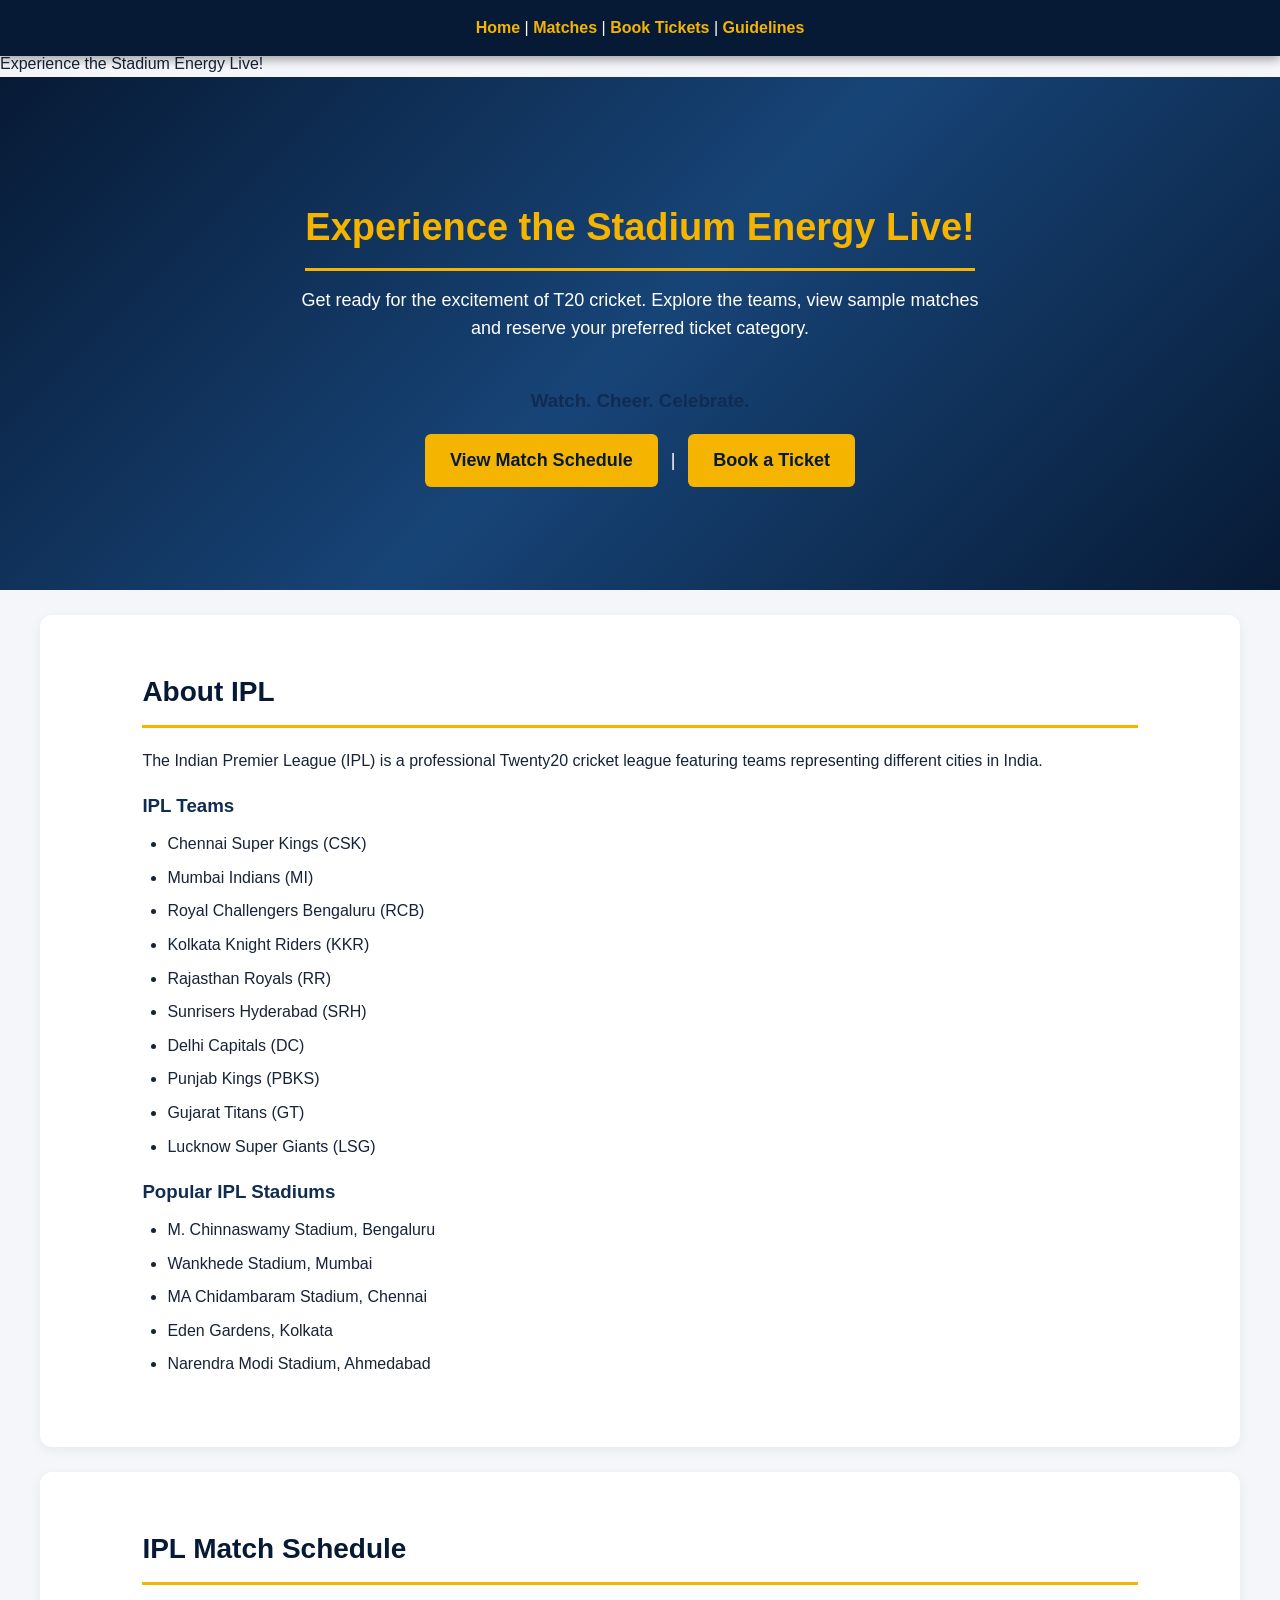
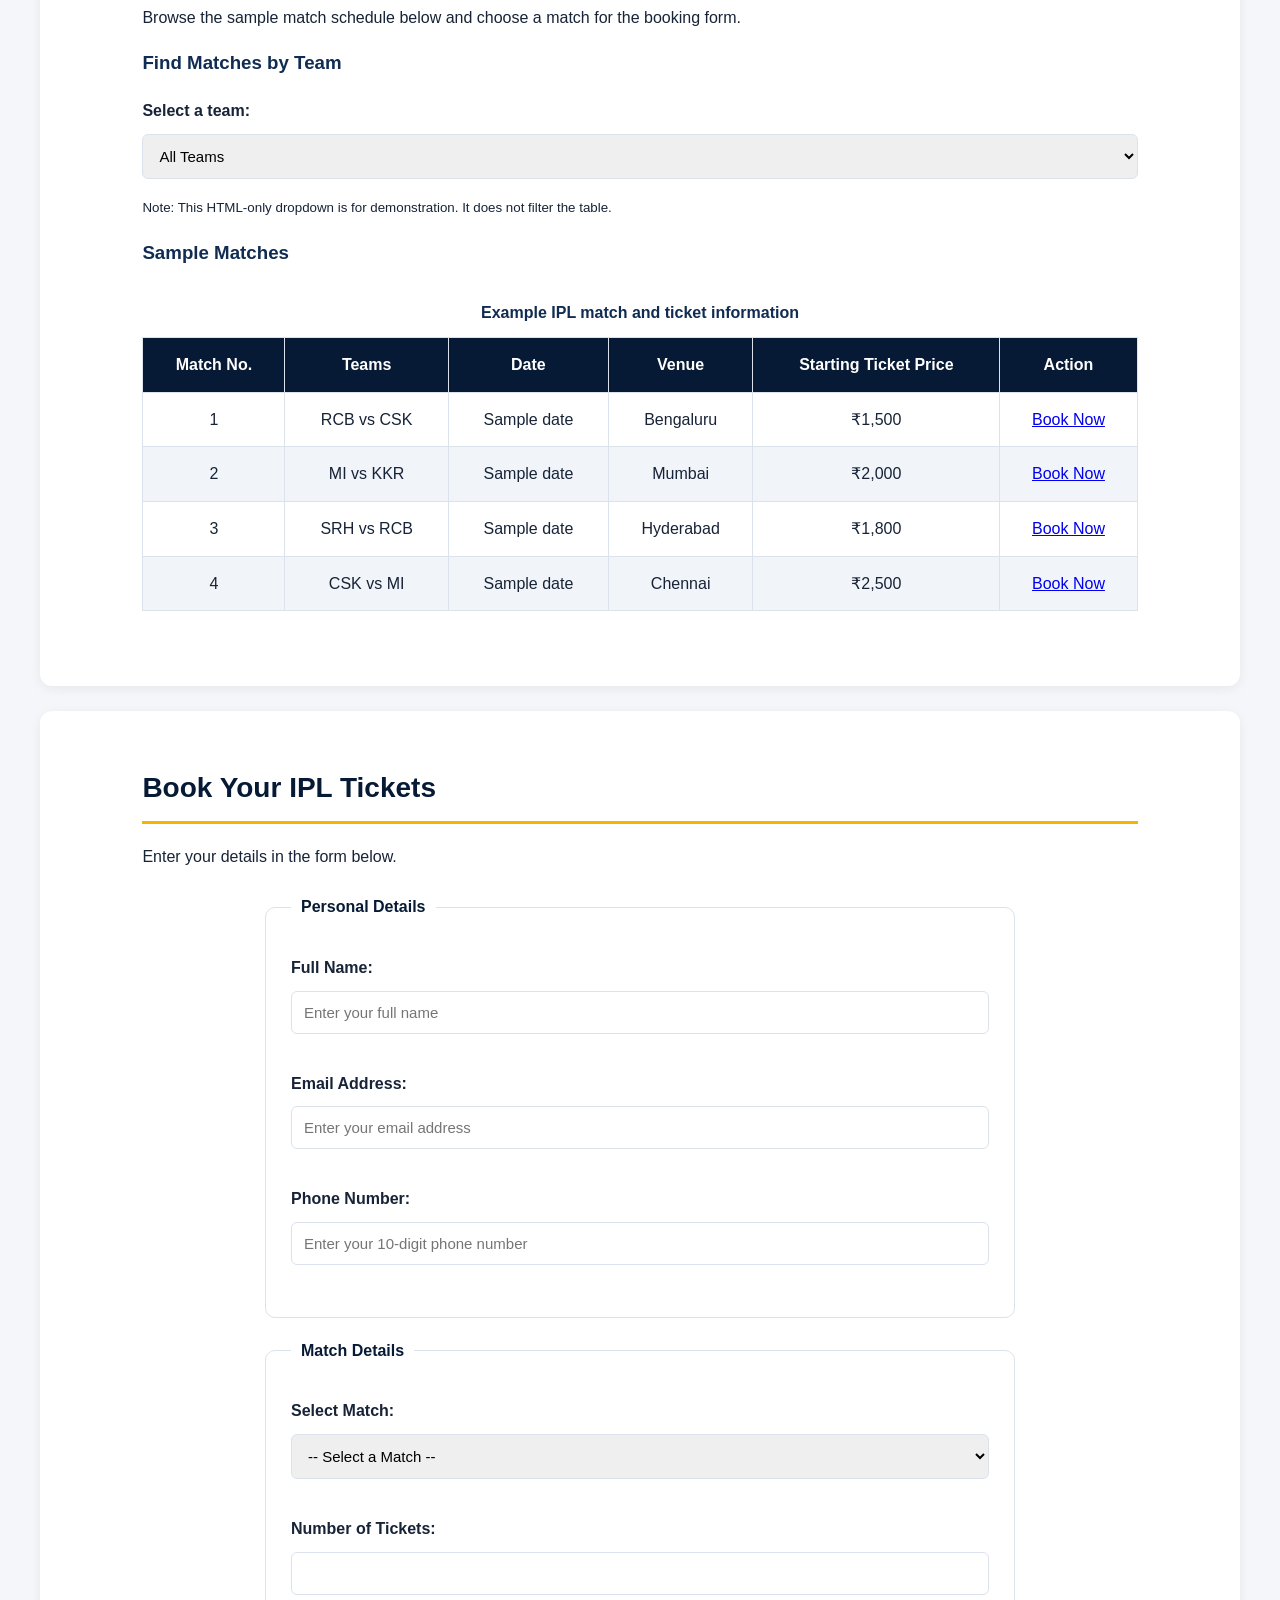
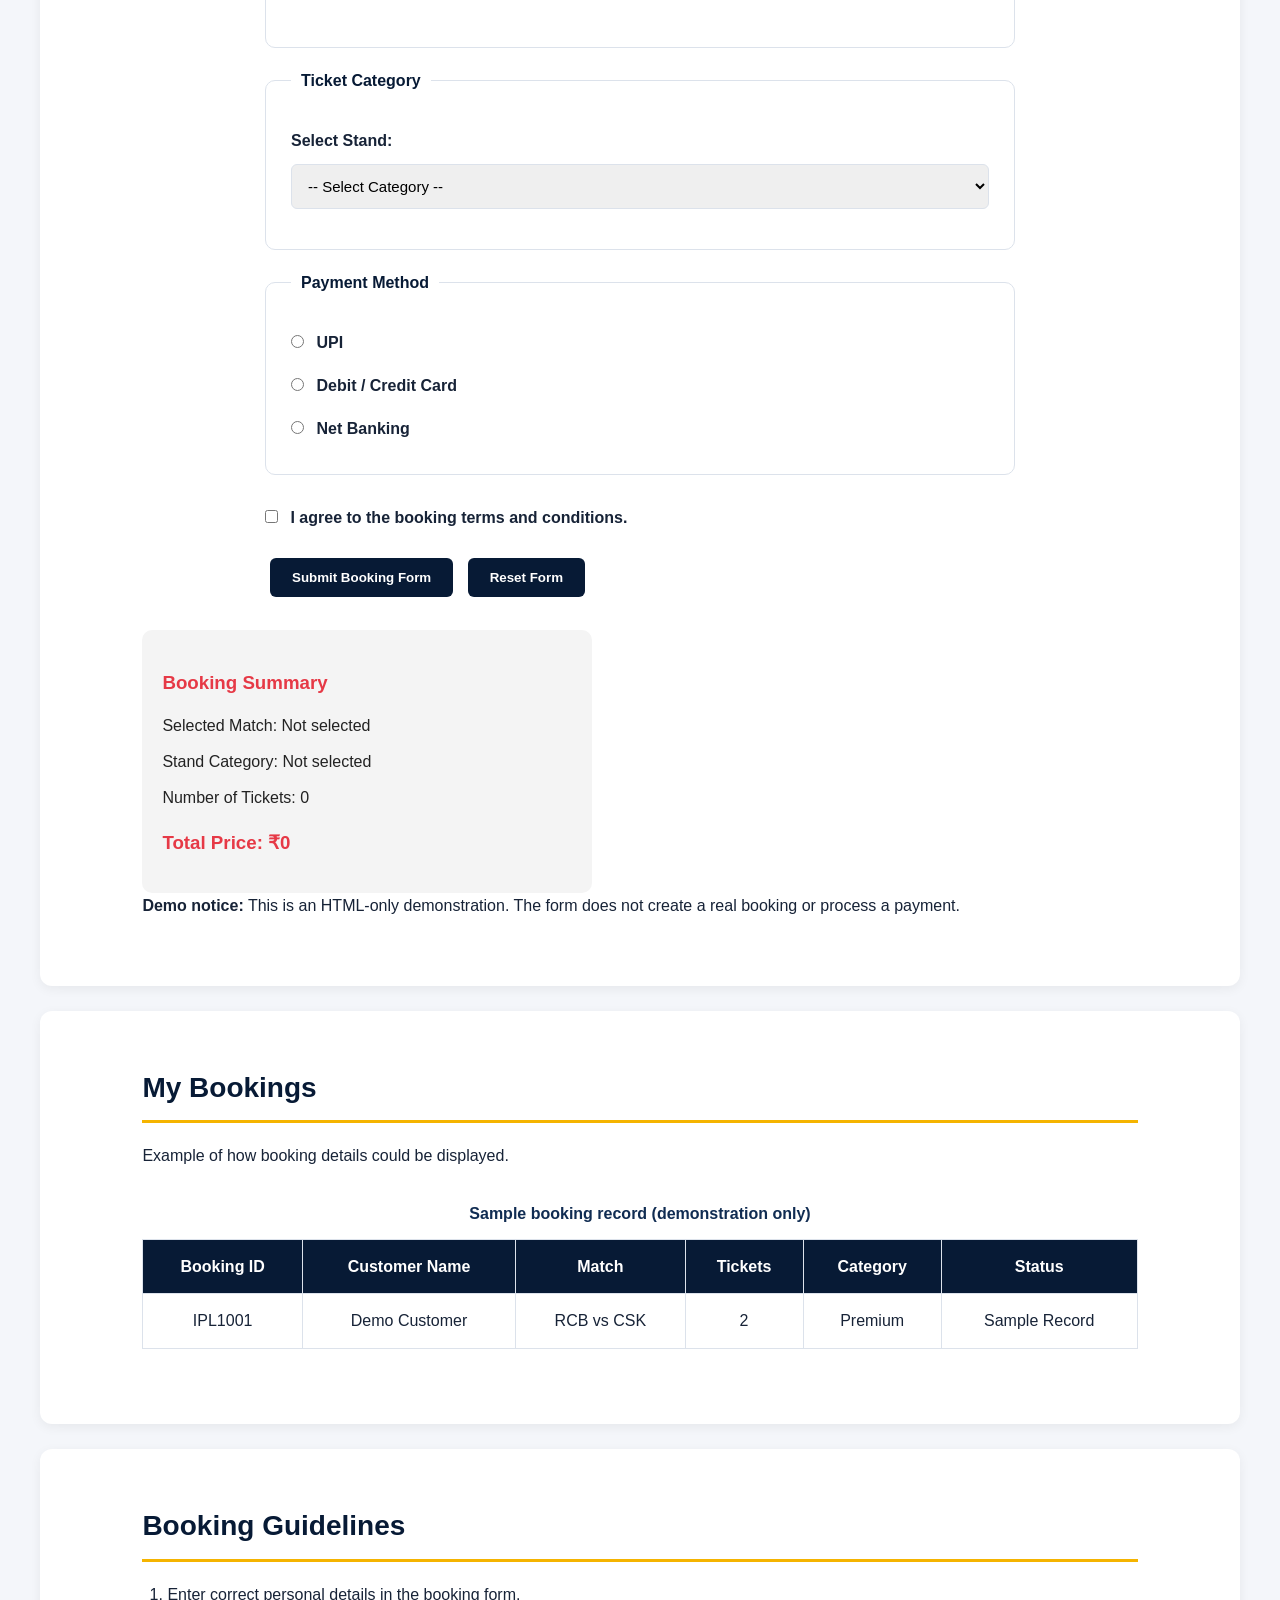
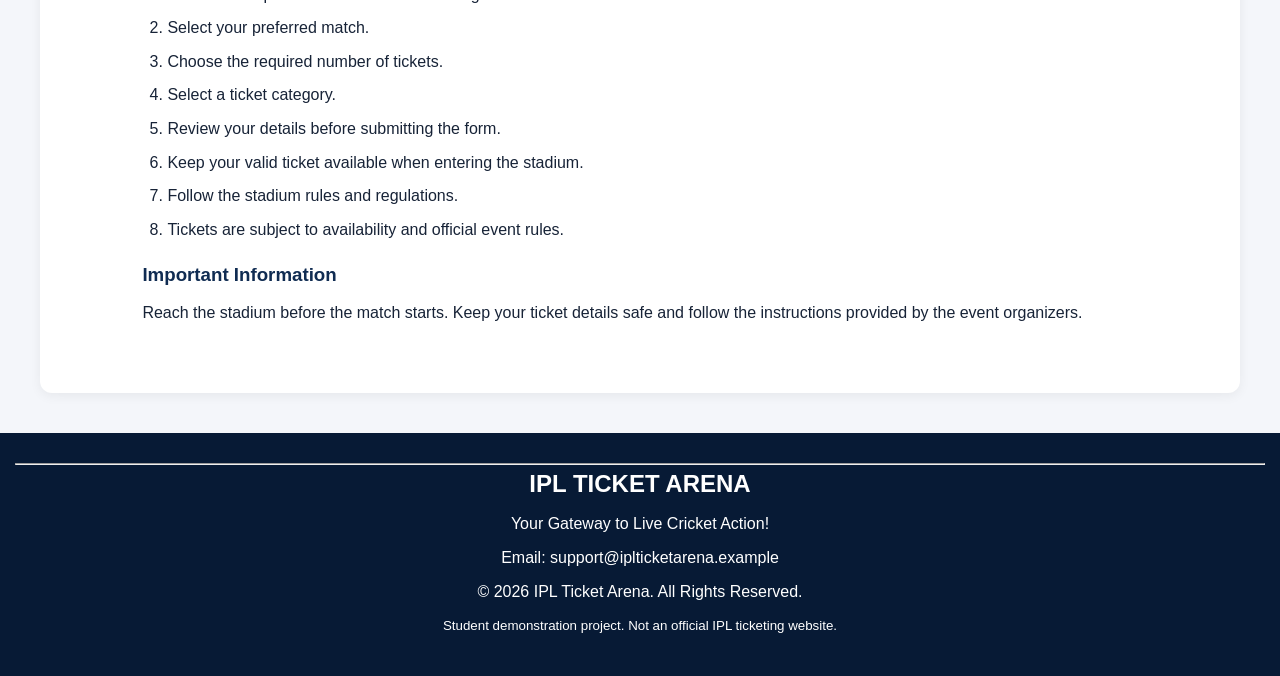
<file: index.html>
<!DOCTYPE html>
<html lang="en">
<head>
    <meta charset="UTF-8">
    <meta name="viewport" content="width=device-width, initial-scale=1.0">
    <title>IPL Ticket Arena</title>
    <link rel="stylesheet" href="styles.css">
</head>

<body>

    <!-- Header and Navigation -->
    <header>
        <h1>IPL TICKET ARENA</h1>
        <p>Experience the Stadium Energy Live!</p>

        <nav aria-label="Main navigation">
            <a href="#home">Home</a> |
            <a href="#about">About IPL</a> |
            <a href="#matches">Matches</a> |
            <a href="#booking">Book Tickets</a> |
            <a href="#mybookings">My Bookings</a> |
            <a href="#guidelines">Guidelines</a>
        </nav>
    </header>

    <main>

        <!-- Hero Section -->
        <section id="home">
            <h2>Experience the Stadium Energy Live!</h2>
            <p>
                Get ready for the excitement of T20 cricket.
                Explore the teams, view sample matches and reserve
                your preferred ticket category.
            </p>
            <h3>Watch. Cheer. Celebrate.</h3>
            <p>
                <a href="#matches">View Match Schedule</a> |
                <a href="#booking">Book a Ticket</a>
            </p>
        </section>

        <!-- About IPL Section -->
        <section id="about">
            <h2>About IPL</h2>
            <p>
                The Indian Premier League (IPL) is a professional
                Twenty20 cricket league featuring teams representing
                different cities in India.
            </p>

            <h3>IPL Teams</h3>
            <ul>
                <li>Chennai Super Kings (CSK)</li>
                <li>Mumbai Indians (MI)</li>
                <li>Royal Challengers Bengaluru (RCB)</li>
                <li>Kolkata Knight Riders (KKR)</li>
                <li>Rajasthan Royals (RR)</li>
                <li>Sunrisers Hyderabad (SRH)</li>
                <li>Delhi Capitals (DC)</li>
                <li>Punjab Kings (PBKS)</li>
                <li>Gujarat Titans (GT)</li>
                <li>Lucknow Super Giants (LSG)</li>
            </ul>

            <h3>Popular IPL Stadiums</h3>
            <ul>
                <li>M. Chinnaswamy Stadium, Bengaluru</li>
                <li>Wankhede Stadium, Mumbai</li>
                <li>MA Chidambaram Stadium, Chennai</li>
                <li>Eden Gardens, Kolkata</li>
                <li>Narendra Modi Stadium, Ahmedabad</li>
            </ul>
        </section>

        <!-- Match Schedule Section -->
        <section id="matches">
            <h2>IPL Match Schedule</h2>
            <p>
                Browse the sample match schedule below and choose
                a match for the booking form.
            </p>

            <h3>Find Matches by Team</h3>
            <label for="team">Select a team:</label>
            <select id="team" name="team">
                <option value="all">All Teams</option>
                <option value="CSK">Chennai Super Kings</option>
                <option value="MI">Mumbai Indians</option>
                <option value="RCB">Royal Challengers Bengaluru</option>
                <option value="KKR">Kolkata Knight Riders</option>
                <option value="RR">Rajasthan Royals</option>
                <option value="SRH">Sunrisers Hyderabad</option>
                <option value="DC">Delhi Capitals</option>
                <option value="PBKS">Punjab Kings</option>
                <option value="GT">Gujarat Titans</option>
                <option value="LSG">Lucknow Super Giants</option>
            </select>
            <p><small>Note: This HTML-only dropdown is for demonstration. It does not filter the table.</small></p>

            <h3>Sample Matches</h3>
            <table>
                <caption>Example IPL match and ticket information</caption>
                <thead>
                    <tr>
                        <th scope="col">Match No.</th>
                        <th scope="col">Teams</th>
                        <th scope="col">Date</th>
                        <th scope="col">Venue</th>
                        <th scope="col">Starting Ticket Price</th>
                        <th scope="col">Action</th>
                    </tr>
                </thead>
                <tbody>
                    <tr>
                        <td>1</td>
                        <td>RCB vs CSK</td>
                        <td>Sample date</td>
                        <td>Bengaluru</td>
                        <td>₹1,500</td>
                        <td><a href="#booking">Book Now</a></td>
                    </tr>
                    <tr>
                        <td>2</td>
                        <td>MI vs KKR</td>
                        <td>Sample date</td>
                        <td>Mumbai</td>
                        <td>₹2,000</td>
                        <td><a href="#booking">Book Now</a></td>
                    </tr>
                    <tr>
                        <td>3</td>
                        <td>SRH vs RCB</td>
                        <td>Sample date</td>
                        <td>Hyderabad</td>
                        <td>₹1,800</td>
                        <td><a href="#booking">Book Now</a></td>
                    </tr>
                    <tr>
                        <td>4</td>
                        <td>CSK vs MI</td>
                        <td>Sample date</td>
                        <td>Chennai</td>
                        <td>₹2,500</td>
                        <td><a href="#booking">Book Now</a></td>
                    </tr>
                </tbody>
            </table>
        </section>

        <!-- Ticket Booking Section -->
        <section id="booking">
            <h2>Book Your IPL Tickets</h2>
            <p>Enter your details in the form below.</p>

            <form action="#" method="get">
                <fieldset>
                    <legend>Personal Details</legend>

                    <p>
                        <label for="name">Full Name:</label><br>
                        <input type="text" id="name" name="name"
                               placeholder="Enter your full name" required>
                    </p>

                    <p>
                        <label for="email">Email Address:</label><br>
                        <input type="email" id="email" name="email"
                               placeholder="Enter your email address" required>
                    </p>

                    <p>
                        <label for="phone">Phone Number:</label><br>
                        <input type="tel" id="phone" name="phone"
                               placeholder="Enter your 10-digit phone number"
                               pattern="[0-9]{10}"
                               title="Enter exactly 10 digits" required>
                    </p>
                </fieldset>

                <fieldset>
                    <legend>Match Details</legend>

                    <p>
                        <label for="match">Select Match:</label><br>
                        <select id="match" name="match" required>
                            <option value="">-- Select a Match --</option>
                            <option value="RCB vs CSK">RCB vs CSK</option>
                            <option value="MI vs KKR">MI vs KKR</option>
                            <option value="SRH vs RCB">SRH vs RCB</option>
                            <option value="CSK vs MI">CSK vs MI</option>
                        </select>
                    </p>

                    <p>
                        <label for="tickets">Number of Tickets:</label><br>
                        <input type="number" id="tickets" name="tickets"
                               min="1" max="10" required>
                    </p>
                </fieldset>

                
<fieldset>
    <legend>Ticket Category</legend>

    <label for="category">Select Stand:</label>
    <select id="category" name="category" required>
        <option value="">-- Select Category --</option>
        <option value="General">General - ₹1,500</option>
        <option value="Premium">Premium - ₹3,000</option>
        <option value="VIP">VIP - ₹5,000</option>
    </select>
</fieldset>


                <fieldset>
                    <legend>Payment Method</legend>

                    <input type="radio" id="upi" name="payment"
                           value="UPI" required>
                    <label for="upi">UPI</label><br>

                    <input type="radio" id="card" name="payment"
                           value="Card">
                    <label for="card">Debit / Credit Card</label><br>

                    <input type="radio" id="netbanking" name="payment"
                           value="Net Banking">
                    <label for="netbanking">Net Banking</label>
                </fieldset>

                <p>
                    <input type="checkbox" id="terms" name="terms"
                           value="accepted" required>
                    <label for="terms">
                        I agree to the booking terms and conditions.
                    </label>
                </p>

                <p>
                    <button type="submit">Submit Booking Form</button>
                    <button type="reset">Reset Form</button>
                </p>
            </form>

<!-- Booking Summary Card -->
<div class="booking-summary">
    <h3>Booking Summary</h3>

    <p>Selected Match: <span id="summaryMatch">Not selected</span></p>

    <p>Stand Category: <span id="summaryCategory">Not selected</span></p>

    <p>Number of Tickets: <span id="summaryTickets">0</span></p>

    <h3>Total Price: ₹<span id="summaryTotal">0</span></h3>
</div>


            <p>
                <strong>Demo notice:</strong> This is an HTML-only
                demonstration. The form does not create a real booking
                or process a payment.
            </p>
        </section>

        <!-- My Bookings Section -->
        <section id="mybookings">
            <h2>My Bookings</h2>
            <p>Example of how booking details could be displayed.</p>

            <table>
                <caption>Sample booking record (demonstration only)</caption>
                <thead>
                    <tr>
                        <th scope="col">Booking ID</th>
                        <th scope="col">Customer Name</th>
                        <th scope="col">Match</th>
                        <th scope="col">Tickets</th>
                        <th scope="col">Category</th>
                        <th scope="col">Status</th>
                    </tr>
                </thead>
                <tbody>
                    <tr>
                        <td>IPL1001</td>
                        <td>Demo Customer</td>
                        <td>RCB vs CSK</td>
                        <td>2</td>
                        <td>Premium</td>
                        <td>Sample Record</td>
                    </tr>
                </tbody>
            </table>
        </section>

        <!-- Booking Guidelines Section -->
        <section id="guidelines">
            <h2>Booking Guidelines</h2>

            <ol>
                <li>Enter correct personal details in the booking form.</li>
                <li>Select your preferred match.</li>
                <li>Choose the required number of tickets.</li>
                <li>Select a ticket category.</li>
                <li>Review your details before submitting the form.</li>
                <li>Keep your valid ticket available when entering the stadium.</li>
                <li>Follow the stadium rules and regulations.</li>
                <li>Tickets are subject to availability and official event rules.</li>
            </ol>

            <h3>Important Information</h3>
            <p>
                Reach the stadium before the match starts. Keep your
                ticket details safe and follow the instructions provided
                by the event organizers.
            </p>
        </section>

    </main>

    <!-- Footer -->
    <footer>
        <hr>
        <h2>IPL TICKET ARENA</h2>
        <p>Your Gateway to Live Cricket Action!</p>

        <nav aria-label="Footer navigation">
            <a href="#home">Home</a> |
            <a href="#matches">Matches</a> |
            <a href="#booking">Book Tickets</a> |
            <a href="#guidelines">Guidelines</a>
        </nav>

        <p>Email: support@iplticketarena.example</p>
        <p>&copy; 2026 IPL Ticket Arena. All Rights Reserved.</p>
        <p><small>Student demonstration project. Not an official IPL ticketing website.</small></p>
    </footer>

    <script src="app.js"></script>
    
</body>
</html>
</file>
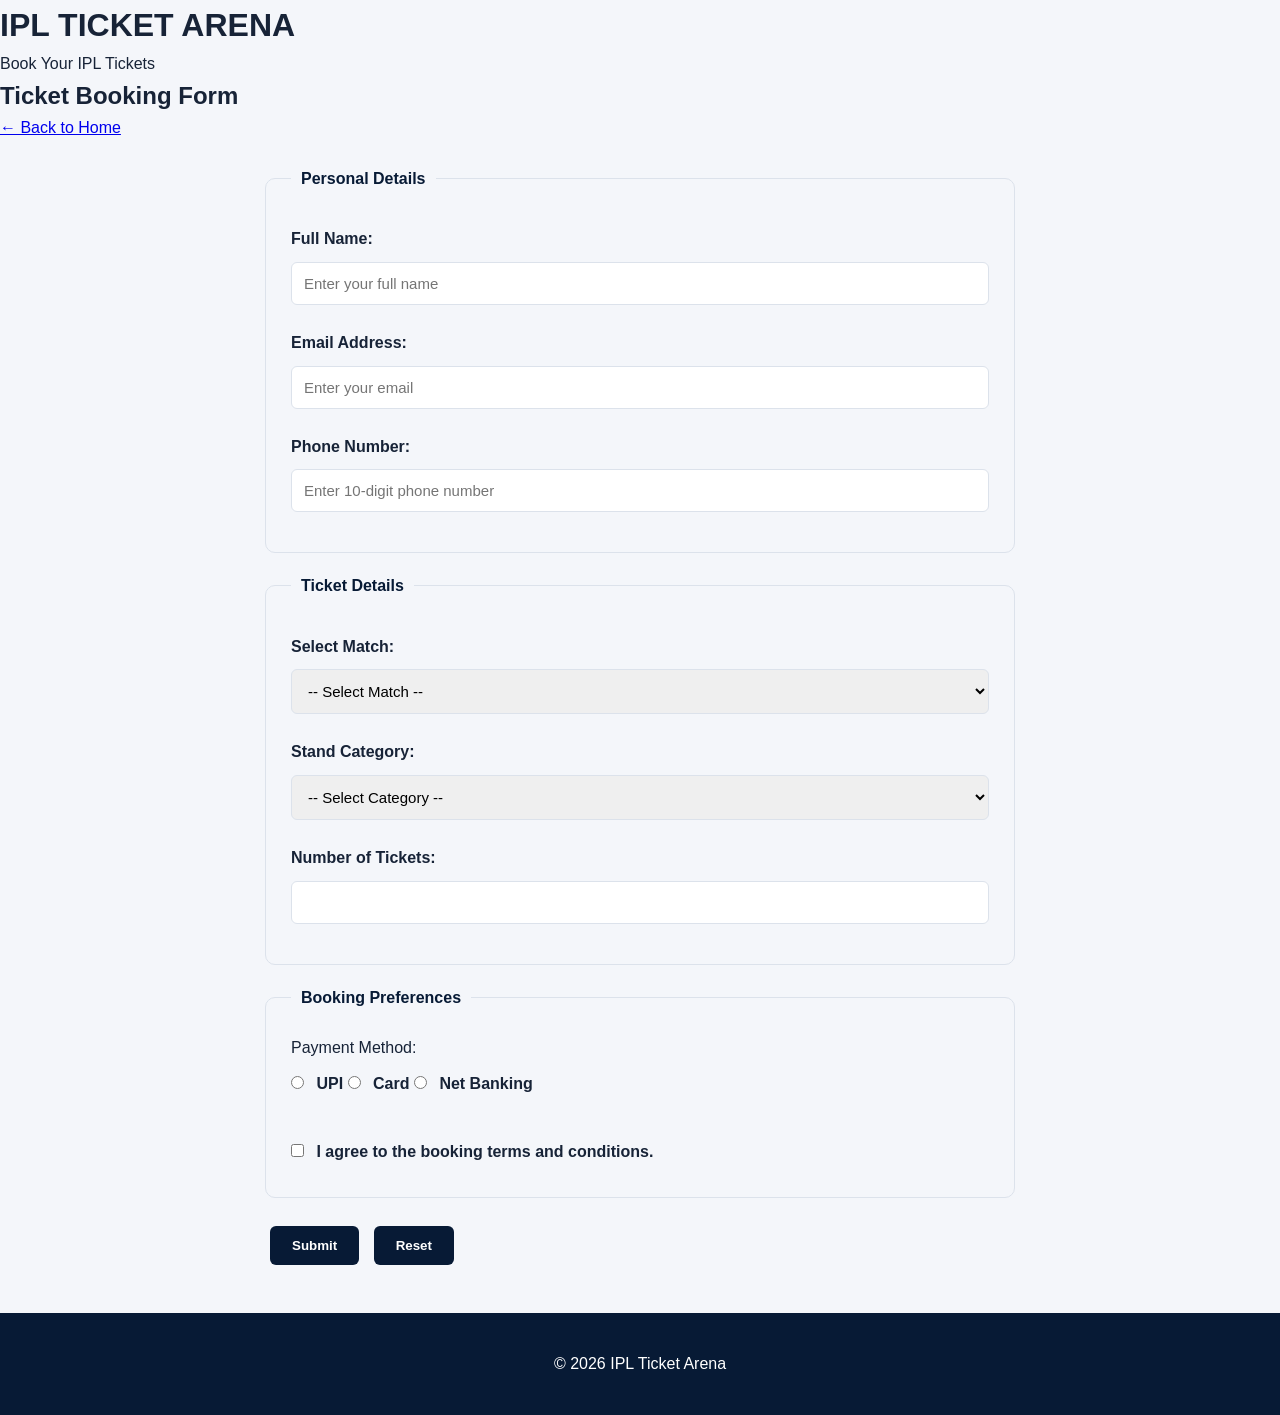
<file: booking.html>
<!DOCTYPE html>
<html lang="en">
<head>
    <meta charset="UTF-8">
    <meta name="viewport" content="width=device-width, initial-scale=1.0">
    <title>IPL Ticket Booking</title>
    <link rel="stylesheet" href="styles.css">
</head>
<body>

    <header>
        <h1>IPL TICKET ARENA</h1>
        <p>Book Your IPL Tickets</p>
    </header>

    <main>
        <h2>Ticket Booking Form</h2>
        <a href="index.html">← Back to Home</a>

<form action="#" method="get">

    <fieldset>
        <legend>Personal Details</legend>

        <label for="name">Full Name:</label>
        <input type="text" id="name" name="name"
               placeholder="Enter your full name"
               minlength="3" maxlength="50" required>

        <label for="email">Email Address:</label>
        <input type="email" id="email" name="email"
               placeholder="Enter your email"
               required>

        <label for="phone">Phone Number:</label>
        <input type="tel" id="phone" name="phone"
               placeholder="Enter 10-digit phone number"
               pattern="[0-9]{10}" maxlength="10" required>

    </fieldset>

    <fieldset>
        <legend>Ticket Details</legend>

        <label for="match">Select Match:</label>
        <select id="match" name="match" required>
            <option value="">-- Select Match --</option>
            <option value="CSK vs RCB">CSK vs RCB</option>
            <option value="MI vs KKR">MI vs KKR</option>
            <option value="RCB vs SRH">RCB vs SRH</option>
            <option value="GT vs RR">GT vs RR</option>
        </select>

        <label for="stand">Stand Category:</label>
        <select id="stand" name="stand" required>
            <option value="">-- Select Category --</option>
            <option value="General">General</option>
            <option value="Premium">Premium</option>
            <option value="VIP">VIP</option>
        </select>

        <label for="quantity">Number of Tickets:</label>
        <input type="number" id="quantity" name="quantity"
               min="1" max="10" required>

    </fieldset>

    <fieldset>
        <legend>Booking Preferences</legend>

        <p>Payment Method:</p>

        <input type="radio" id="upi" name="payment"
               value="UPI" required>
        <label for="upi">UPI</label>

        <input type="radio" id="card" name="payment"
               value="Card">
        <label for="card">Card</label>

        <input type="radio" id="netbanking" name="payment"
               value="Net Banking">
        <label for="netbanking">Net Banking</label>

        <br><br>

        <input type="checkbox" id="terms" name="terms"
               value="accepted" required>
        <label for="terms">I agree to the booking terms and conditions.</label>

    </fieldset>



    <button type="submit">Submit</button>
    <button type="reset">Reset</button>

</form>


    </main>

    <footer>
        <p>© 2026 IPL Ticket Arena</p>
    </footer>

</body>
</html>
</file>
<file: styles.css>
/* IPL TICKET ARENA - COLOR THEME */

:root {
    --primary: #071a35;
    --secondary: #102c52;
    --accent: #f5b400;
    --background: #f4f6fa;
    --text: #172337;
    --white: #ffffff;
    --border: #dce2eb;
}

/* Basic page styling */

* {
    margin: 0;
    padding: 0;
    box-sizing: border-box;
}

html {
    scroll-behavior: smooth;
}

body {
    font-family: Arial, sans-serif;
    background-color: var(--background);
    color: var(--text);
    line-height: 1.6;
}


/* NAVIGATION BAR */

nav {
    position: fixed;
    top: 0;
    left: 0;
    width: 100%;
    background-color: var(--primary);
    padding: 15px 25px;
    z-index: 1000;
    box-shadow: 0 3px 10px rgba(0, 0, 0, 0.2);
    text-align: center;
}

nav ul {
    list-style: none;
    display: flex;
    justify-content: center;
    flex-wrap: wrap;
    gap: 25px;
}

nav a {
    color: var(--white);
    text-decoration: none;
    font-weight: bold;
    transition: 0.3s;
}

nav a:hover {
    color: var(--accent);
}



/* HERO SECTION */

main > section:first-child {
    min-height: 450px;
    padding: 120px 20px 70px;
    background: linear-gradient(135deg, #071a35, #174477, #071a35);
    color: white;
    text-align: center;
    display: flex;
    flex-direction: column;
    justify-content: center;
    align-items: center;
}

main > section:first-child h1,
main > section:first-child h2 {
    color: var(--accent);
    font-size: 38px;
    margin-bottom: 15px;
}

main > section:first-child p {
    font-size: 18px;
    margin-bottom: 25px;
    max-width: 700px;
}

main > section:first-child a,
main > section:first-child button {
    display: inline-block;
    background-color: var(--accent);
    color: var(--primary);
    padding: 12px 25px;
    margin: 8px;
    border: none;
    border-radius: 6px;
    text-decoration: none;
    font-weight: bold;
    cursor: pointer;
    transition: 0.3s;
}

main > section:first-child a:hover,
main > section:first-child button:hover {
    background-color: white;
    transform: translateY(-3px);
}


/* GENERAL SECTION STYLING */

main > section:not(:first-child) {
    padding: 55px 8%;
    margin: 25px auto;
    max-width: 1200px;
    background-color: var(--white);
    border-radius: 12px;
    box-shadow: 0 3px 12px rgba(0, 0, 0, 0.06);
}

section h2 {
    color: var(--primary);
    font-size: 28px;
    margin-bottom: 20px;
    border-bottom: 3px solid var(--accent);
    padding-bottom: 10px;
}

section h3 {
    color: var(--secondary);
    margin: 18px 0 10px;
}

section p {
    margin-bottom: 12px;
}

section ul,
section ol {
    padding-left: 25px;
    margin-bottom: 15px;
}

section li {
    margin-bottom: 8px;
}



/* MATCH SCHEDULE TABLE */

table {
    width: 100%;
    border-collapse: collapse;
    margin: 20px 0;
    background-color: white;
}

caption {
    font-weight: bold;
    padding: 12px;
    color: var(--secondary);
}

thead {
    background-color: var(--primary);
    color: white;
}

th, td {
    padding: 14px;
    text-align: center;
    border: 1px solid var(--border);
}

tbody tr:nth-child(even) {
    background-color: #f1f4f8;
}

tbody tr:hover {
    background-color: #fff2c2;
    transition: 0.3s;
}


/* TICKET BOOKING FORM */

form {
    max-width: 750px;
    margin: 25px auto;
}

fieldset {
    border: 1px solid var(--border);
    border-radius: 10px;
    padding: 25px;
    margin-bottom: 20px;
}

legend {
    color: var(--primary);
    font-weight: bold;
    padding: 0 10px;
}

label {
    display: inline-block;
    margin: 10px 0 5px;
    font-weight: bold;
}

input,
select,
textarea {
    width: 100%;
    padding: 12px;
    margin: 5px 0 15px;
    border: 1px solid var(--border);
    border-radius: 6px;
    font-size: 15px;
}

input:focus,
select:focus,
textarea:focus {
    outline: 2px solid var(--accent);
    border-color: var(--accent);
}

input[type="radio"],
input[type="checkbox"] {
    width: auto;
    margin-right: 8px;
}

button,
input[type="submit"],
input[type="reset"] {
    background-color: var(--primary);
    color: white;
    padding: 12px 22px;
    border: none;
    border-radius: 6px;
    margin: 8px 5px;
    cursor: pointer;
    font-weight: bold;
}

button:hover,
input[type="submit"]:hover,
input[type="reset"]:hover {
    background-color: var(--accent);
    color: var(--primary);
}


/* FOOTER */

footer {
    background-color: var(--primary);
    color: white;
    text-align: center;
    padding: 30px 15px;
    margin-top: 40px;
}

footer p {
    margin: 8px 0;
}

footer a {
    color: var(--accent);
    text-decoration: none;
}

footer a:hover {
    color: white;
    text-decoration: underline;
}


/* RESPONSIVE DESIGN */

@media (max-width: 768px) {
    nav ul {
        gap: 12px;
    }

    nav a {
        font-size: 13px;
    }

    main > section:not(:first-child) {
        padding: 30px 18px;
        margin: 15px 10px;
    }

    main > section:first-child h1,
    main > section:first-child h2 {
        font-size: 28px;
    }

    table {
        font-size: 12px;
    }

    th, td {
        padding: 8px 5px;
    }

    form {
        width: 100%;
    }
}

/* TOAST NOTIFICATION */

.toast {
    position: fixed;
    bottom: 25px;
    right: 25px;
    background-color: #071a35;
    color: white;
    padding: 15px 25px;
    border-left: 5px solid #f5b400;
    border-radius: 6px;
    box-shadow: 0 4px 12px rgba(0,0,0,0.2);
    z-index: 2000;
    animation: fadeIn 0.4s;
}

@keyframes fadeIn {
    from {
        opacity: 0;
        transform: translateY(15px);
    }
    to {
        opacity: 1;
        transform: translateY(0);
    }
}
/* Activity 7 - Booking Summary */

.booking-summary {
    background: #f4f4f4;
    color: #222;
    padding: 20px;
    margin-top: 25px;
    border-radius: 10px;
    max-width: 450px;
}

.booking-summary h3 {
    color: #e63946;
    margin-bottom: 15px;
}

.booking-summary p {
    margin: 10px 0;
    font-size: 16px;
}
</file>
